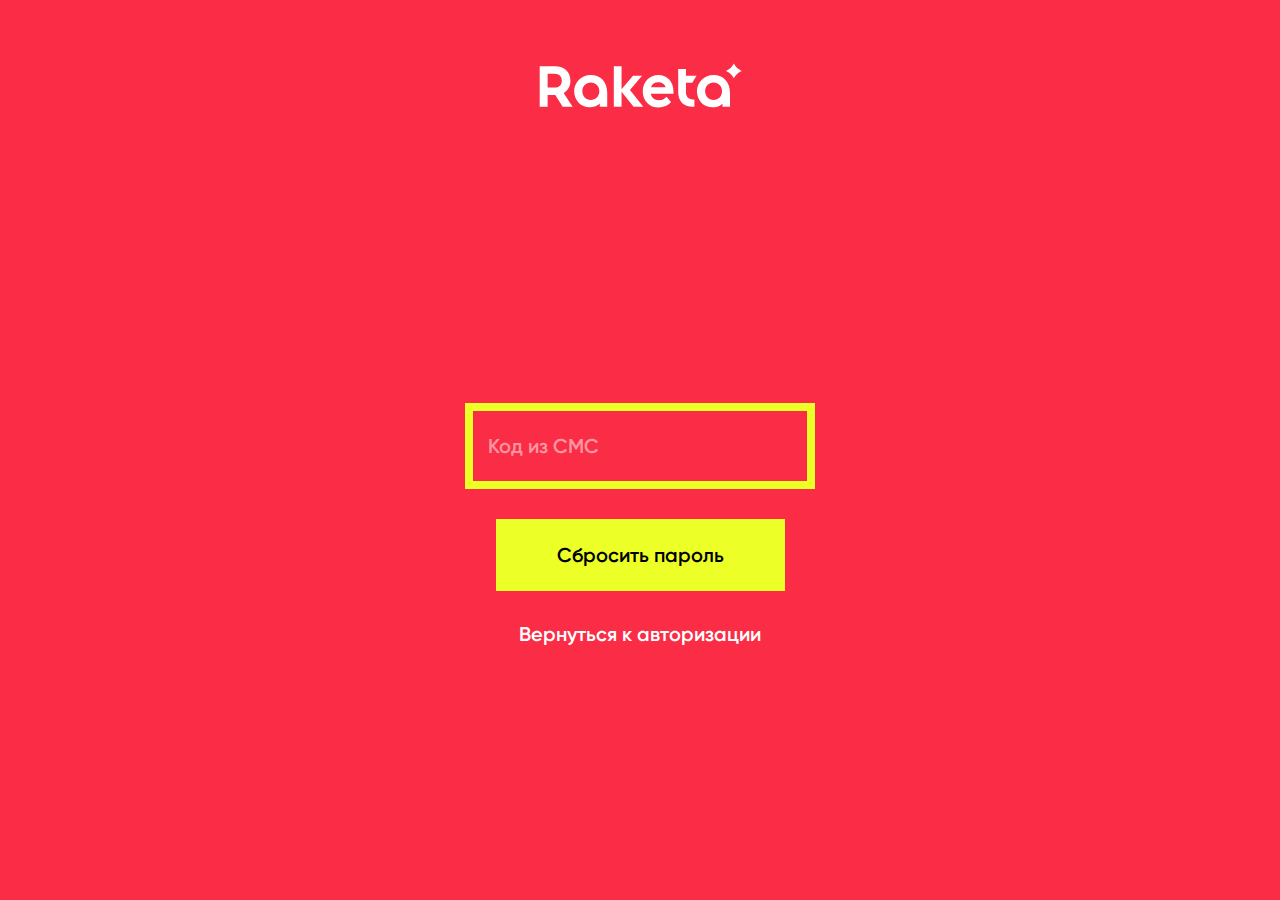
<file: code.html>
<!DOCTYPE html>
<html lang="ru">
<head>
	<meta charset="utf-8" />
	<meta http-equiv="X-UA-Compatible" content="IE=edge" />
	<meta name="viewport" content="initial-scale=1, maximum-scale=1, user-scalable=no">
	
	<title>RAKETA</title>
	<meta name="description" content="*" />
	<meta name="keywords" content="*" />
	
	<link rel="stylesheet" href="css/fonts.css" />
	<link rel="stylesheet" href="css/reset.min.css" />

	<link rel="stylesheet" href="css/screen.css" />

</head>
<body class="login">

<header class="l-header">
	<nav class="l-nav">
		<div class="logo">
			<a href="#">
				<svg width="121px" height="26px" viewBox="49 12 121 26" version="1.1" xmlns="http://www.w3.org/2000/svg" xmlns:xlink="http://www.w3.org/1999/xlink">
				    <path d="M80.0954815,18.7708333 C74.705537,18.7708333 70.3281481,23.0839444 70.3281481,28.3434074 C70.3281481,33.6312778 74.4322963,37.8606111 79.4117778,37.8606111 C82.0377778,37.8606111 84.117537,37.1097407 85.4577407,35.6900926 L85.4577407,37.5825556 L89.8628148,37.5825556 L89.8628148,29.3730556 C89.8628148,22.8612593 86.1147222,18.7708333 80.0954815,18.7708333 L80.0954815,18.7708333 Z M80.0954815,33.6031111 C77.2499259,33.6031111 75.1434444,31.3488148 75.1434444,28.3154815 C75.1434444,25.5325185 77.3871481,23.1956481 80.0954815,23.1956481 C83.0777778,23.1956481 85.211463,25.3659259 85.211463,28.3154815 C85.211463,31.4044259 83.1047407,33.6031111 80.0954815,33.6031111 L80.0954815,33.6031111 Z M68.1395741,22.1380741 C68.1395741,16.9619074 64.5828704,13.5946667 59.0285,13.5946667 L50,13.5946667 L50,37.5825556 L54.6783148,37.5825556 L54.6783148,30.6530741 L59.1929259,30.6530741 L63.5703148,37.5825556 L69.4251296,37.5825556 L64.1452037,29.4009815 C66.6891111,27.925963 68.1395741,25.3659259 68.1395741,22.1380741 L68.1395741,22.1380741 Z M54.6783148,18.0469259 L58.9196852,18.0469259 C61.9835926,18.0469259 63.0505556,20.2456111 63.0505556,22.1380741 C63.0505556,24.0021296 61.9835926,26.2282593 58.9196852,26.2282593 L54.6783148,26.2282593 L54.6783148,18.0469259 Z M120.122,18.7708333 C117.495759,18.7708333 115.116278,19.8002407 113.392093,21.664537 C111.750481,23.4178519 110.8205,25.8669074 110.8205,28.4825556 C110.8205,33.9367778 114.896963,38 120.177611,38 C123.159185,38 125.894963,36.8035185 127.537296,34.7995926 L124.855685,31.5715 C123.816648,32.6849259 122.694315,33.6864074 120.368759,33.6864074 C117.769,33.6864074 116.045537,32.350537 115.580907,29.9296481 L128.959833,29.9296481 L128.959833,28.4825556 C128.959833,22.7777222 125.320796,18.7708333 120.122,18.7708333 L120.122,18.7708333 Z M115.690204,26.0616667 C116.183,24.2806667 117.851815,23.1118704 119.90413,23.1118704 C122.092222,23.1118704 123.870574,24.3083519 124.36337,26.0616667 L115.690204,26.0616667 Z M110.410037,19.1877963 L105.0745,19.1877963 L98.3169074,27.2581481 L98.3169074,13.5946667 L93.7481296,13.5946667 L93.7481296,37.5825556 L98.3169074,37.5825556 L98.3169074,28.7054815 L105.430556,37.5548704 L111.148389,37.5548704 L103.269185,27.7035185 L110.410037,19.1877963 Z M152.570963,18.7708333 C147.208222,18.7708333 142.803148,23.0839444 142.803148,28.3434074 C142.803148,33.6312778 146.852889,37.8606111 151.83213,37.8606111 C154.513019,37.8606111 156.510685,37.1374259 157.906019,35.7182593 L157.906019,37.5825556 L162.337815,37.5825556 L162.337815,29.3730556 C162.337815,22.945037 158.508111,18.7708333 152.570963,18.7708333 L152.570963,18.7708333 Z M152.570963,33.6031111 C149.725167,33.6031111 147.64637,31.3488148 147.64637,28.3154815 C147.64637,25.5325185 149.861907,23.1956481 152.570963,23.1956481 C155.525815,23.1956481 157.632778,25.3659259 157.632778,28.3154815 C157.632778,31.4044259 155.580463,33.6031111 152.570963,33.6031111 L152.570963,33.6031111 Z M169.223963,16.3971296 C167.199574,15.5068704 165.557481,13.9480741 164.600056,12 C163.64263,13.9480741 162.027741,15.5068704 159.976148,16.3971296 C162.027741,17.2597037 163.64263,18.8182593 164.600056,20.7663333 C165.557481,18.8182593 167.199574,17.2597037 169.223963,16.3971296 L169.223963,16.3971296 Z M136.319759,29.0393889 L136.319759,23.3345556 L140.040889,23.3345556 L142.585037,19.1877963 L136.319759,19.1877963 L136.319759,15.3198148 L131.750259,15.3198148 L131.750259,28.9558519 C131.750259,34.1873889 135.033963,37.5825556 140.176667,37.5825556 L141.325481,37.5825556 L141.325481,33.2133519 L140.258759,33.2133519 C137.851352,33.2133519 136.319759,31.5715 136.319759,29.0393889 L136.319759,29.0393889 Z" id="Fill-69" stroke="none" fill="#FC2946" fill-rule="evenodd"></path>
				</svg>
			</a>
		</div>

		<form class="confirm-form border-form">
			<input type="text" placeholder="Код из СМС" />
			<button>Сбросить пароль</button>
			<a class="back-to-auth" onclick="backToAuth()">Вернуться к авторизации</a>
		</form>
	</nav>
</header>

</body>
</html>
</file>
<file: css/fonts.css>
/*
@font-face {
	font-family: Gilroy;
	font-weight: 400;
	src: url("../fonts/GilroyRegular.otf") format("opentype");
}

@font-face {
	font-family: Gilroy;
	font-weight: 500;
	src: url("../fonts/GilroyMedium.otf") format("opentype");
}
*/
@font-face {
	font-family: Gilroy;
	font-weight: 600;
	src: url("../fonts/GilroySemiBold.otf") format("opentype");
}
/*
@font-face {
	font-family: Gilroy;
	font-weight: 700;
	src: url("../fonts/GilroyBold.otf") format("opentype");
}
*/
@font-face {
	font-family: Gilroy;
	font-weight: 800;
	src: url("../fonts/GilroyExtraBold.otf") format("opentype");
}

@font-face {
	font-family: 'RaketaNumbers';
	src: url('../fonts/RaketaNumbers.eot');
	src: url('../fonts/RaketaNumbers.eot?#iefix') format('embedded-opentype'),
		url('../fonts/RaketaNumbers.woff') format('woff'),
		url('../fonts/RaketaNumbers.ttf') format('truetype');
	font-weight: normal;
	font-style: normal;
}
</file>
<file: css/screen.css>
/* red — fb2d46 */
/* yellow - ECFF26 */
/* cyan - 41F0D3 */


section, header, footer {
	display: block;
}

html, body {
	-webkit-font-smoothing: antialiased;
	-moz-osx-font-smoothing: grayscale;
	background: #F3F3F3;
	color: #2c2c39;
	height: 100%;
	width: 100%;
}

body { font: 62.5%/1.3 'Gilroy', serif, sans-serif; cursor: default; overflow-x: hidden; font-weight: 600; min-height: 100%;}

* { -webkit-text-size-adjust: none; box-sizing: border-box; }

a { color: #000; text-decoration: none; -webkit-transition: all 0.1s; -o-transition: all 0.1s; transition: all 0.1s; }
a:hover { }

strong {font-weight: 800}

input { font-size: 1.6em; padding: 0 15px; border-radius: 3px; border: 1px solid #ccc; line-height: 3.5em; outline: none}
textarea { font-size: 1.6em; padding: 15px; border-radius: 3px; border: 1px solid #ccc; }
button { background: #fb2d46; border: 1px solid #fb2d46; color: #fff; font-size: 1.6em; line-height: 3.5em; padding: 0 3em; outline: none}
button:hover { opacity: .8}
button.cancel {background: transparent; border-color: transparent; color: #000; font-weight: 800}

.select-style.short,
input.short {width: 150px!important; min-width: initial;}

h1, h2, h3, h4, h5 { font-weight: 600; margin-bottom: 2em; padding-right: 10px}
h1 {font-size: 3em; font-weight: 800}
h2 {font-size: 2.6em; font-weight: 800}
h2.large {font-size: 3.6em; font-weight: 600; margin-bottom: 1em; }
h3 {font-size: 2.2em}
h4 {font-size: 1.8em}
h5 {font-size: 1.4em; font-weight: 800}

.right {float: right;}
.left {float: left;}
.buttons {clear: both; padding: 20px 0}

.delimiter {margin: 0 5px; font-size: 1.6em}



.l-header { position: fixed; width: 100%; z-index: 999; left: 0; top: 0; background: #2C2C39; -webkit-transform: translateZ(0); -ms-transform: translateZ(0); -o-transform: translateZ(0); transform: translateZ(0);}
.l-header:after { content:""; display: block; clear: both; }

.topmenu { font-family: 'Gilroy'; font-weight: 600; font-size: 1.8em; text-align: center; min-height: 50px; -webkit-user-select: none; -moz-user-select: none; -ms-user-select: none; -o-user-select: none; user-select: none;}
.topmenu li { display: inline-block; vertical-align: middle; height: 50px}
.topmenu a { display: block; color: #fff; height: 50px; line-height: 50px; margin: 0 28px; }
.topmenu > li > a:hover { color: #fb2d46; }
.topmenu ul { position: absolute; background: #2c2c39; width: 100%; left: 0;}
.topmenu ul a { margin: 0; padding: 0 20px; }
.topmenu ul a:hover { background: rgba(255,255,255,0.1); }
.topmenu ul a.active { background: rgba(255,255,255,0.3); color: #fff; }
.topmenu li.selected { border-bottom: 5px solid rgba(255,255,255,.5) }
.topmenu li.selected a { color: #fb2d46 }

.l-nav .phone { margin-left: 28px; padding-left: 28px; position: relative; }
.l-nav .phone:before { content:""; display: block; background: #fff; position: absolute; left: 0; top: 50%; height: 20px; margin-top: -10px; width: 2px; }

.l-nav .userlogin {float: right}
.l-nav .userlogin a:hover svg * {fill: #fb2d46}
.l-nav .userlogin a > span {display: inline-block; max-width: 100px; white-space: nowrap; overflow: hidden; text-overflow: ellipsis; vertical-align: middle; }
.l-nav .userlogin a > svg {height: 50px; width: 19px; margin-left: 10px; float: right; }
.l-nav .userlogin a > svg * {fill: #fff}

.l-header .logo { float: left; }
.l-header .logo > a { display: block; position: relative; height: 50px; width: 153px; }
.l-header .logo > a > svg { display: block; position: absolute; margin: auto; top: 0; left: 0; bottom: 0; right: 0; }


.l-header .aside { float: right; }
.l-header .aside .userlogin { display: block; width: 50px; height: 50px; margin: 0; position: relative; font-weight: 600; }
// .l-header .aside .userlogin:hover:before,
.l-header .aside .userlogin span { display: block; font-size: 1.8em; position: absolute; right: 50px; height: 50px; line-height: 50px; width: 150px; overflow: hidden; text-overflow: ellipsis; text-align: right;}
.l-header .aside .userlogin:hover span { color: #fb2d46; }

.l-header .aside .userlogin .svg { position: absolute; top: 0; bottom: 0; right: 15px; margin: auto; width:  19px; height: 19px; }
.l-header .aside .userlogin span,
.l-header .aside .userlogin .svg * { color: #fff; fill: #fff; -webkit-transition: all 0.1s; -o-transition: all 0.1s; transition: all 0.1s; }
// .l-header .aside .userlogin:hover span { display: none }
// .l-header .aside .userlogin:hover:before { color: #fb2d46; content: "Выйти";  }
.l-header .aside .userlogin:hover span,
.l-header .aside .userlogin:hover .svg * { color: #fb2d46; fill: #fb2d46; }

.l-header .aside .mobile-menu {display: none; }


.l-footer { background: #2c2c39; font-weight: 600; height: 380px;}
.l-footer > .wrap { padding: 80px 50px 50px; }
.l-footer .copy { text-align: center; color: rgba(255,255,255,0.3); font-size: 24px; font-weight: 700; }
.l-footer .logo { margin: 3rem 0 0; }
.l-footer .logo .svg { width: 250px; display: block; margin: 0 auto; }
.l-footer .logo .svg * { fill: rgba(255,255,255,0.3); }

.main { max-width: 1380px; margin:0 auto; padding: 120px 50px 100px; margin-bottom: -380px; min-height: 100%; }
.main:after {height: 420px; content: ""; display: block; }
.main section > header {padding: 0px 0 30px;}
.main section > header:after { content: ""; display: table; clear: both; }
.main section > header > .select-style {float: right}




/* Расписание */
/* ---------------------------------------------------------------------------- */

.schedule > header label {font-size: 1.6em; line-height: 3.5em; vertical-align: middle;}

.schedule > .wrap {background: #fff; padding: 20px; position: relative; margin-bottom: 100px}
.schedule > .wrap .popup {position: absolute; background: #fff; left: 213px; top: 97px; right: 20px; bottom: 20px; min-height: 200px; z-index: 99}
.schedule > .wrap .popup.opened {display: block!important}
.schedule > .wrap .popup > .wrap {position: absolute; top: 0; width: 100%; bottom:0; left: 0; right: 0; overflow: auto; padding: 50px 20px 50px 50px}
.schedule > .wrap .popup > .wrap header > h3 {margin: 0; }
.schedule > .wrap .popup .buttons {padding-bottom: 0; }


.sticky-head {position: fixed; max-width: 1340px; margin: 0 auto; padding: 0 50px; left: 0; right: 0; z-index: 100; top: 50px; display: none}

.schedule > .wrap table {font-size: 1.4em; table-layout: fixed; width: 100%;}

.schedule > .wrap table td,
.schedule > .wrap table th {padding: 5px;}
.schedule > .wrap table th {border: 1px solid #ddd; border-width: 1px 0; text-align: center; width: 150px; vertical-align: middle;}

.schedule > .wrap table td:nth-child(n+4) {border: 1px solid #ddd; width: 13%; font-weight: 500}
.schedule > .wrap table td:nth-child(2) {border-right: 3px solid #ccc; width: 30px}
.schedule > .wrap table td:nth-child(3) {border-right: 0; width: 5px}
.schedule > .wrap table td:nth-child(4) {border-left: 0;}

.schedule > .wrap table thead .caption-short,
.schedule > .wrap table thead .caption-full {display: block; font-size: 1.1em; font-weight: 800}
.schedule > .wrap table thead .caption-short {display: none; }
.schedule > .wrap table thead td,
.schedule > .wrap table thead th {background: #fff; border-top-color: #fff!important; padding-bottom: 15px; padding-top: 20px}

.schedule > .wrap table thead th,
.schedule > .wrap table thead td:nth-child(n+4) {border-bottom: 3px solid #2C2C39!important}

.schedule > .wrap table tbody tr.selected th,
.schedule > .wrap table tbody tr.selected td:nth-child(2),
.schedule > .wrap table thead td.selected {background: #3DFBDD}
.schedule > .wrap table tbody tr.selected td:nth-child(2) {border-bottom: 1px solid #ddd}
.schedule > .wrap table tbody td {position: relative;}

.schedule > .wrap table tbody td:nth-child(n+4):hover {background:#ECFF26; cursor: pointer;}
.schedule > .wrap table td:last-child {border-right-color: #fff}


/* Записанный пользователь */
.schedule > .wrap table tbody td .text {display: block; max-width:140px; overflow: hidden; text-overflow: ellipsis; max-height: 20px; white-space: nowrap;}
.schedule > .wrap table tbody td[rowspan="2"] .text {max-height: 90px;}
.schedule > .wrap table tbody td .text.highlight:before {content: ""; position:absolute; display:block; top:0; left:0; right:0; bottom:0; border:3px solid red}

.schedule > .wrap table tbody td .text .member {white-space: nowrap;}
.schedule > .wrap table tbody td:hover .group {position: absolute; top: 0; left: 0; height: auto; max-height: initial; max-width: initial; padding: 5px; background: #ECFF26; z-index: 1}
.schedule > .wrap table tbody td:hover .group .member {white-space: pre-wrap;}
.schedule > .wrap table tbody td:hover .striped {border-color: #ECFF26!important}
.schedule > .wrap table tbody td .text .member:after {content: ", "}
.schedule > .wrap table tbody td .text .member:last-child:after {content: none}
.schedule > .wrap table tbody td .text.name {font-weight: 800}

/* Маркировка */
.schedule > .wrap table tbody td .striped { display:block; position: absolute; top: 0px; left: 0px; right: 0px; bottom: 0px; background-image: url(stripe_000000.png); }
.schedule > .wrap table tbody td .striped.higlight { background-image: url(stripe_fb2d46.png); }
.schedule > .wrap table tbody td .striped.light { background-image: url(stripe_c2c2c2.png); }

.schedule > .wrap table tbody td.disabled,
.schedule > .wrap table tbody td.disabled:hover { background: #F3F3F3; cursor: default; }



.schedule > .wrap table tbody td,
.schedule > .wrap table tbody th {height: 50px; max-height: 50px}

.schedule > .wrap table tbody tr:last-child td,
.schedule > .wrap table tbody tr:last-child th {border-bottom-color: #fff}

.schedule > .wrap table .holiday {color: #FB2D46}





/* Страница пользователя */
/* ---------------------------------------------------------------------------- */

.user-page {}
.user-page > .wrap {padding-bottom: 60px}
.user-page header { margin-bottom: 30px }
.user-page header h1 { margin: 0 }
.user-page header:after { content: ""; display: table; clear: both; }
.user-page header .balance { overflow: hidden; padding-top: 1em; position: relative; margin-left: 30px; }
.user-page header .balance-value { font-size: 3em; font-weight: 600; }
.user-page header .balance-value .title { font-size:.45em; display: block; text-align: right; }
.user-page header .balance-value .value { white-space: nowrap; }
.user-page header button.refill { margin-left: 30px }

.user-page-info { background: #fff; display: table; width: 100%; }
.user-page-info + .user-page-services { margin-top: 60px }
.user-page-info .registration-data {display: table-cell; width: 50%; padding: 60px; }
.user-page-info .registration-data > div {margin-bottom: 30px; float: left; width: 50%;}
.user-page-info .registration-data .stop {width: 100%; float: none; clear: both; padding-top: 30px; margin-bottom: 0}
.user-page-info .registration-data .avatar { background-color: #fff; display: block; height: 100px; width: 100px; border-radius: 50px; border: 1px solid rgba(0,0,0,.3); overflow: hidden; background-size: cover; margin-bottom: 50px }
.user-page-info .registration-data .club {clear: both;}
.user-page-info .registration-data .email {clear: both; width: 100%}
.user-page-info .registration-data h4 { color: #d6d6d9; margin-bottom: .5em;}
.user-page-info .registration-data .value { font-size: 1.8em }
.user-page-info .registration-data .price .value {font-size: 3em}

.user-page-info .social-data {background: #ECFF26; display: table-cell; width: 50%; padding: 60px; vertical-align: top; }
// .user-page-info .social-data h2.large {margin-bottom: 1em}
.user-page-info .social-data .socials {margin:30px 0px 30px 0;}
.user-page-info .social-data .socials svg {margin-right: 25px; margin-bottom: 15px}
.user-page-info .social-data .socials svg:hover {opacity: .8; cursor: pointer;}
.user-page-info .social-data .socials svg * {fill: #FB2D46}

.user-page-info .social-data .input {display:block; position: relative; margin-bottom: 15px}
.user-page-info .social-data .input svg {position: absolute; margin-top: 1.8em; margin-left: 10px; width: 51px; height: 21px}
.user-page-info .social-data .input button {padding: 0 1.8em; position: absolute; right: 0}
.user-page-info .social-data .input input {padding-left: 85px; padding-right: 80px; width: 100%}

.user-page-info .social-data p {font-size: 1.8em; margin-bottom: 1em}

.user-page .logout {clear:both; font-size: 2.2em; width: 100%; margin-bottom: 60px}

.user-page-about {}
.user-page-about .wrap {margin-bottom: 60px; }
.user-page-about textarea {height: 300px; width: 100%; }
.user-page-about button {width: 100%}



.user-page-services {margin-bottom: 60px}
.user-page-services > .wrap {background: #fff; padding: 60px; }
.user-page-services > .wrap .club {overflow: hidden; margin-bottom: 10px}
.user-page-services > .wrap .club .select-style {width: 120px}
.user-page-services > .wrap .club label {margin-top: 12px}
.user-page-services > .wrap .club label,
.user-page-services > .wrap .club span {float: left}

/*
.user-page-services > .wrap table {margin: 0 auto 40px; width: 100%; }
.user-page-services > .wrap table thead td {font-size: 1.4em; padding: 1em 2em; border-bottom: 3px solid #000; }
.user-page-services > .wrap table tbody td {font-size: 1.6em; padding: 1em 2em; border-bottom: 1px solid #ccc; }
.user-page-services > .wrap table tbody tr:last-child td {border: 0}
.user-page-services > .wrap table tbody tr.selected,
.user-page-services > .wrap table tbody tr:hover {background: #ECFF26; cursor: pointer;}
*/

.user-page-services > .wrap > .buttons {text-align: center;}
.user-page-services > .wrap .edit-form {background: #ECFF26; margin: -60px; }
.user-page-services > .wrap .edit-form > .wrap {width: 50%; padding: 60px; }
.user-page-services > .wrap .edit-form > .buttons {padding: 0 60px 60px}


.service-list {display: table; margin: 0 auto 40px; width: 100%;}
.service-list > header {display: table-header-group;}
.service-list > .wrap {display: table-row-group;}
.service-list > header > .titles,
.service-list > .wrap > .service {display: table-row;}
.service-list > header > .titles > div,
.service-list > .wrap > .service > div {display: table-cell;}

.service-list > header > .titles > div:first-child,
.service-list > .wrap > .service > div:first-child {padding-left: 10px;}

.service-list > header > .titles > div:last-child,
.service-list > .wrap > .service > div:last-child {padding-right: 10px;}

.service-list > header > .titles > div {font-size: 1.4em; font-weight: 800; padding: 1em 2em; border-bottom: 3px solid #000;}
.service-list > .wrap > .service > div {font-size: 1.6em; padding: 1em 2em; border-bottom: 1px solid #ccc;}
.service-list > .wrap > .service.selected,
.service-list > .wrap > .service:hover {background: #ECFF26; cursor: pointer;}
.service-list > .wrap > .service:last-child > div {border: 0;}

.service-list > header > .titles .caption,
.service-list > header > .titles .club {width: 30%}
.service-list > header > .titles .type,
.service-list > header > .titles .format {width: 20%}





.club-settings > .wrap {background: #fff; padding: 60px;}
.club-settings .edit-form > .wrap {width: 50%; float: left; }
.club-settings .edit-form .price .title {font-size: 1.6em}
.club-settings .edit-form .price .title:first-child {margin-right: 10px; }
.club-settings .edit-form .count .title,
.club-settings .edit-form .price .title:last-child {margin-left: 10px; }





/* Форма редактирования тренировки / сессии / услуги */
/* ---------------------------------------------------------------------------- */

.edit-form {}
.edit-form:after { content: ""; display: table; clear: both; }
.edit-form .nl {display: block; clear: both; }
.edit-form .tabs {margin-bottom: 40px}
.edit-form .group,
.edit-form .group .price {margin-bottom: 20px}
.edit-form .group h5 {margin-bottom: .8em}
.edit-form .group input[type=text] {/*margin: 12px 0;*/ width: 100%}
.edit-form .group input.date,
.edit-form .group input[type=date] {/*margin: 12px 0;*/ width: 200px}
// .edit-form .group .select-style {margin: 12px 0}
.edit-form .group label {line-height: 3.5em; vertical-align: middle; white-space: nowrap;}
.edit-form .group label>span {font-size: 1.6em; }
.edit-form .group label>input[type=radio]+span:before,
.edit-form .group label>input[type=checkbox]+span:before {margin-left: 0;}
.edit-form .group label>input[type=radio]+span,
.edit-form .group label>input[type=checkbox]+span {margin-right: 20px}





/* Форма просмотра / сессии / услуги */
/* ---------------------------------------------------------------------------- */
.view-form {}
.view-form > header {padding-bottom: 40px!important}
.view-form h4 {margin-bottom: 2ex}
.view-form .group {position: relative; float: left;}
.view-form .group p {font-size: 1.6em; margin-bottom: 1ex}
.view-form .group .price {font-size: 3em;}
.view-form .avatar {float: left; border: 1px solid rgba(0,0,0,.3); background-color: #fff; height: 100px; width: 100px; background-size: cover; border-radius: 50px; margin-right: 60px}
.view-form .buttons {padding-top: 40px}






/* Уведомления */
/* ---------------------------------------------------------------------------- */

.notifications {margin-bottom: 40px}
.notifications .buttons {padding-bottom: 0; }
.notification .wrap {padding: 40px 60px; text-align: center; position: relative;}
.notification h4 {font-weight: 800; margin-bottom: 1em}

.notification.client {}
.notification.client .avatar {position: absolute; left: 60px; top: 50%; margin-top: -50px; background-color: #fff; height: 100px; width: 100px; background-size: cover; border-radius: 50px;}
.notification.client button {position: absolute; right: 60px; top: 50%; margin-top: -1.7em; }
.notification.client .name {font-size: 1.8em; font-weight: 600}
.notification.client .phone {font-family: Shentox; font-size: 4em; font-weight: 400}

.notification.training {}
.notification.training .avatar {position: absolute; left: 60px; top: 50%; margin-top: -50px; background-color: #fff; height: 100px; width: 100px; background-size: cover; border-radius: 50px;}
.notification.training .name {margin: 0 280px; font-size: 1.6em}
.notification.training .datetime {position: absolute; right: 60px; top: 50%; margin-top: -3em; }
.notification.training .datetime .date {font-family: Shentox; font-size: 4em; font-weight: 400}
.notification.training .datetime .day {display: block; font-weight: 600; font-size: 1.6em }





/* Список пользователей */
/* ---------------------------------------------------------------------------- */

.user-list {}
.user-list .wrap {background: #fff; padding: 30px 30px 0; margin-bottom: 30px}
.user-list .wrap ul {list-style: none; overflow: hidden; }
.user-list .wrap ul + h3 {margin-top: 2em}
.user-list .wrap ul li {display: block; cursor: pointer; float: left; min-height: 80px; width: 320px; position: relative; margin-bottom: 40px}
.user-list .user .avatar {background-color: #fff; display: block; height: 80px; width: 80px; border-radius: 40px; border: 1px solid rgba(0,0,0,.3); position: absolute; overflow: hidden; background-size: cover;}
.user-list.selectable .user .avatar:before {
	content: "";
	display: block;
	position: absolute;
	opacity: 0;
	background:#3DFBDD url(chb.png) 50% no-repeat;
	background-size: 50%;
	height: 80px;
	width: 80px;
	border-radius: 40px;
}
.user-list.selectable .wrap ul li:hover .avatar:before,
.user-list.selectable .wrap ul li.selected .avatar:before {opacity: .9}

.user-list .user .name { display: block; margin-left: 100px; margin-top: 20px; height: 100%; font-size: 1.4em; font-weight: 600;}












/* Общие компоненты */
/* ---------------------------------------------------------------------------- */




.tabs:after { content: ""; display: table; clear: both; }
.tabs a {font-size: 1.6em; line-height: 3.5em; display: block; font-weight: 500; padding: 0 28px; float: left}
.tabs a:hover {color: #fb2d46}
.tabs a.selected {background: #fb2d46; color: #fff; font-weight: 800;}




label > span {
  -webkit-touch-callout: none; /* iOS Safari */
    -webkit-user-select: none; /* Chrome/Safari/Opera */
     -khtml-user-select: none; /* Konqueror */
       -moz-user-select: none; /* Firefox */
        -ms-user-select: none; /* Internet Explorer/Edge */
            user-select: none; /* Non-prefixed version, currently
                                  not supported by any browser */
}
label > input[type="checkbox"] {display: none}
label > input[type="checkbox"]+span:before,
label > input[type="checkbox"]+span:after {content: ""; display: inline-block; height: 1.5em; width: 1.5em; background: #fff; margin: 0 .5em -.4em; border: 1px solid #ccc; border-radius: 3px}
label > input[type="checkbox"]:checked+span:before,
label > input[type="checkbox"]:checked+span:after {background-image: url(chb.png); background-size: 80%; background-position: 50%; background-repeat: no-repeat;}

label > input[type="checkbox"]+span:after {content: none}
label.right > input[type="checkbox"]+span:after {content: ""; margin-right: 0}
label.right > input[type="checkbox"]+span:before {content: none}



label > input[type="radio"] {display: none}
label > input[type="radio"]+span:before,
label > input[type="radio"]+span:after {content: ""; display: inline-block; height: 1.5em; width: 1.5em; background: #fff; margin: 0 .5em -.4em; border: 1px solid #ccc; border-radius: 2em}
label > input[type="radio"]:checked+span:before,
label > input[type="radio"]:checked+span:after {background-image: url(radio.png); background-size: 80%; background-position: 50%; background-repeat: no-repeat;}

label > input[type="radio"]+span:after {content: none}
label.right > input[type="radio"]+span:after {content: ""; margin-right: 0}
label.right > input[type="radio"]+span:before {content: none}







.select-style { vertical-align: middle; display: inline-block; padding: 10px 0; margin: 0; border: 1px solid #ccc; min-width: 200px; border-radius: 3px; overflow: hidden; position: relative; background-color: #fff;}
.select-style:after { position: absolute; content: ""; height: 15px; width: 20px; right: 10px; top: 50%; margin-top: -7px; background: #fff url("arrowdown.gif") no-repeat 50%; }
.select-style select { padding: 5px 8px; font-size: 1.6em; width: 130%; border: none; box-shadow: none; background: transparent; -webkit-appearance: none; -moz-appearance: none; appearance: none; }
.select-style select:focus { outline: none; }
.select-style select:-moz-focusring { color: transparent; text-shadow: 0 0 0 #000; }





.ui-datepicker {font-size: 1.6em}





/* Логин */
/* ---------------------------------------------------------------------------- */


.border-form {display: inline-block; margin-top: 150px}
.border-form input {font-size: 20px; background: transparent; color: #fff; border: 8px solid #ECFF26; border-radius: 0; display:block;}
.border-form button {font-size: 20px; background: #ECFF26; border-color: #ECFF26; color: #000; margin-top: 30px}
.border-form a {display: block; color: #fff; cursor: pointer; font-size: 20px}
.border-form .message {font-size: 20px; background: #ffffff; padding: 30px; display: block; color: #fb2d46}



body.login {}
body.login .main,
body.login .l-footer,
body.login .l-header .aside,
body.login .l-header .topmenu {display: none}


body.login .border-form .message,
body.login .border-form input {width: 350px}
body.login .border-form input[placeholder] {color: #FD96A2}
body.login .border-form input::-webkit-input-placeholder {color: #FD96A2}
body.login .border-form input::-moz-placeholder {color: #FD96A2}
body.login .border-form input:-moz-placeholder {color: #FD96A2}
body.login .border-form input:-ms-input-placeholder {color: #FD96A2}


.login-form {display: none}

body.login .login-form {display: block;}
body.login .login-form input:first-child {margin-bottom:-8px}
body.login .login-form button {width: 200px}
body.login .remember-pwd,
body.login .back-to-auth {margin-top: 30px; }

body.login .l-header {background:#FB2D46; display: flex; align-items: center; justify-content: center; height: 100%; text-align: center;}
body.login .l-header .logo {position: absolute; left: 50%; top: 60px; margin-left: -102px}
body.login .l-header .logo svg {height: 45px; width: 205px}
body.login .l-header .logo svg * {fill: #fff}
body.login .l-nav {padding: 20px 0}









/* Малые размеры экрана */
/* ---------------------------------------------------------------------------- */
/* ---------------------------------------------------------------------------- */


@media screen and (max-width: 1380px) {
	.sticky-head { margin: 0 50px; padding: 0px 20px; }
}

@media screen and (max-width: 1200px) {
	body {font-size: 55%}
	
	button {padding: 0 1.2em; }

	.main {padding: 80px 30px 70px}
	.topmenu a {margin: 0 14px}

	.schedule > .wrap table th {width: 100px; }
	.schedule > .wrap table td:nth-child(2) {width: 20px}
	.sticky-head { padding: 0; }
	.schedule>.wrap .popup {top: 92px; left: 153px; }

	.user-list .wrap ul li {width: 270px}

	.tabs a {padding: 0 14px; }

	.select-style.short, input.short {width: 100px!important}

	.notification.training .name {margin: 0 220px; }
}

@media screen and (max-width: 1000px) {
	.l-nav .phone {display: none}
	.select-style.short, input.short {width: 80px!important}

	.user-page-services > .wrap .edit-form > .wrap,
	.user-page-info .registration-data,
	.user-page-info .social-data,
	.user-page-services > .wrap,
	.notification .wrap,
	.club-settings > .wrap {padding: 40px}

	.user-page-services > .wrap .edit-form {margin: 0 -40px -40px}

	.notification.training .avatar {left: 40px;}
	.notification.training .datetime {right: 40px;}
	
	.schedule>.wrap .popup>.wrap {padding: 40px 20px 40px 20px}
	.schedule > .wrap table thead .caption-full {display: none}
	.schedule > .wrap table thead .caption-short {display: block;}

	.tabs .extra {display: none}

	.sticky-head {margin: 0 50px}
}

@media screen and (max-width: 800px) {
	.main {padding: 80px 20px 30px}

	h1, h2, h3, h4, h5 { margin-bottom: 1em;}
	// h2 {padding: 0 20px}
	h2.large {padding: 0}

	.l-header {}
	.l-header .logo {float: right; }
	
	.l-header .aside .userlogin {position: absolute; }
	.l-header .aside .userlogin span {text-align: left; }
	
	.l-header .topmenu {display: none}

	.l-header .aside {float: left;}
	.l-header .aside .mobile-menu {display: block; height: 32px; width: 35px; margin-top: 8px; padding:3px; margin-left: 20px; top: 0}
	.l-header .aside .mobile-menu .menu-ico-close {display: none}
	.l-header .aside .mobile-menu > svg {height: 100%; width: 100%}


	body.mobile-menu-opened {overflow: hidden;}
	body.mobile-menu-opened .l-header {height: 100%}
	body.mobile-menu-opened .l-header .aside .userlogin span {right: auto; left: 50px}
	body.mobile-menu-opened .l-header .aside .menu-ico-close {display: initial; }
	body.mobile-menu-opened .l-header .aside .menu-ico-open {display: none; }
	body.mobile-menu-opened .l-header .topmenu {display: block; padding-top: 80px; font-size: 3em; }
	body.mobile-menu-opened .l-header .l-nav .topmenu li {display: block; float: left; clear: both; margin-left: 10px; margin-bottom: 10px}
	body.mobile-menu-opened .l-header .l-nav .topmenu li.selected {border: 0}
	body.mobile-menu-opened .l-header .l-nav .topmenu li.userlogin > a:before {content: "Настройки"}
	body.mobile-menu-opened .l-header .l-nav .topmenu li.userlogin > a > span {display: none}
	body.mobile-menu-opened .l-header .l-nav .topmenu li.userlogin > a > svg {display: none}
	body.mobile-menu-opened .l-header .l-nav .topmenu li.phone {margin-left: 10px; padding-left: 0}
	body.mobile-menu-opened .l-header .l-nav .topmenu li.phone:before {content: none!important;}
	body.mobile-menu-opened .l-header .l-nav .topmenu li a {text-align: left;}


	.view-form .avatar {margin-bottom: 20px}

	.user-page-info .registration-data,
	.user-page-info .social-data {}

	.schedule>.wrap {padding: 10px}
	.schedule>.wrap .popup {left: 93px; }
	.schedule>.wrap .popup>.wrap {padding: 20px 0px 20px 10px}
	.sticky-head {margin: 0 30px;}

	.schedule > .wrap table th {width: 50px; }
	.schedule > .wrap table td:nth-child(2) {width: 10px}

	.user-list > header > .select-style,
	.schedule > header > .select-style {float: left!important; margin-right: 20px; margin-bottom: 10px}


	.notifications {margin-bottom: 20px; }
	.notification .wrap {text-align: left; padding: 30px;}
	.notification .wrap .avatar {position: absolute; top: 30px; left: 30px; margin: 0; height: 80px; width: 80px}
	.notification .wrap h4,
	.notification .wrap .name,
	.notification .wrap .datetime,
	.notification .wrap .phone {position: static; margin: 0 0 1ex 110px!important; }
	.notification .wrap .phone {font-size: 2.6em}

	.notification.training .datetime .day {display: none; }

	.notification.client button {position: relative; top: auto; left: 0px; margin:0 0 0 110px}
	.notification.training .buttons {margin: 0 0 0 110px; }

	// .user-page header {padding: 0 20px; }
	.user-page header h1 { width: 100%; }
	.user-page header button.refill {margin-left: 0; }
	.user-page header .balance {float: left!important; margin-left: 0; text-align: left; }
	.user-page header .balance-value {margin-right: 30px; }
	.user-page header .balance-value .title {text-align: left; }

	.user-page-about textarea {height: 200px}

	.user-page-info .social-data,
	.user-page-info .registration-data {display: block; width: 100%; overflow: hidden;}

	.club-settings .edit-form > .wrap {width: 100%}
	.club-settings .edit-form > .wrap .group {float: left; margin-right: 30px}


	.user-page-services > .wrap {padding: 0; }
	.user-page-services > .wrap .buttons {padding-top: 0; }
	.user-page-services > .wrap .edit-form > .wrap {width: 100%}
	.user-page-services > .wrap .edit-form > .wrap:first-child {padding-bottom: 0}
	.user-page-services > .wrap .edit-form > .wrap:nth-child(2) {padding-top: 0}

	.service-list {}
	.service-list > header > .titles {display: none; }
	.service-list > .wrap > .service {display: block; border-bottom: 1px solid #ccc; padding: 20px}
	.service-list > .wrap > .service > div:first-child {font-weight: 800; }
	.service-list > .wrap > .service > div {display: block; border: 0; padding: .3em 2em }
}

@media screen and (max-width: 500px) {

	body.login .border-form input {width: 300px}

	.main {padding: 80px 10px 30px}

	.sticky-head {margin: 0 20px}

	.user-page-services > .wrap .edit-form > .wrap,
	.user-page-info .registration-data,
	.user-page-info .social-data,
	.notification .wrap,
	.club-settings > .wrap {padding: 20px}

	.club-settings .edit-form .price .title:first-child {display: block; padding-bottom: .5ex}

	.user-page-services > .wrap .edit-form {margin: 0 0px 0px}

	.notification .wrap .avatar {left: 20px;}
	.notification .wrap h4,
	.notification .wrap .name,
	.notification .wrap .datetime,
	.notification.client button,
	.notification.training .buttons,
	.notification .wrap .phone {margin-left: 100px!important; }

	.schedule>.wrap .popup {top: 82px; left: 83px; right: 10px}

	.user-list > .wrap {padding: 0; }
	.user-list .wrap ul li {margin-bottom: 10px; }
	.user-list .user .avatar,
	.user-list.selectable .user .avatar:before {height: 60px; width: 60px}
	.user-list .user .name {margin-left: 75px; margin-top: 15px}
}
</file>
